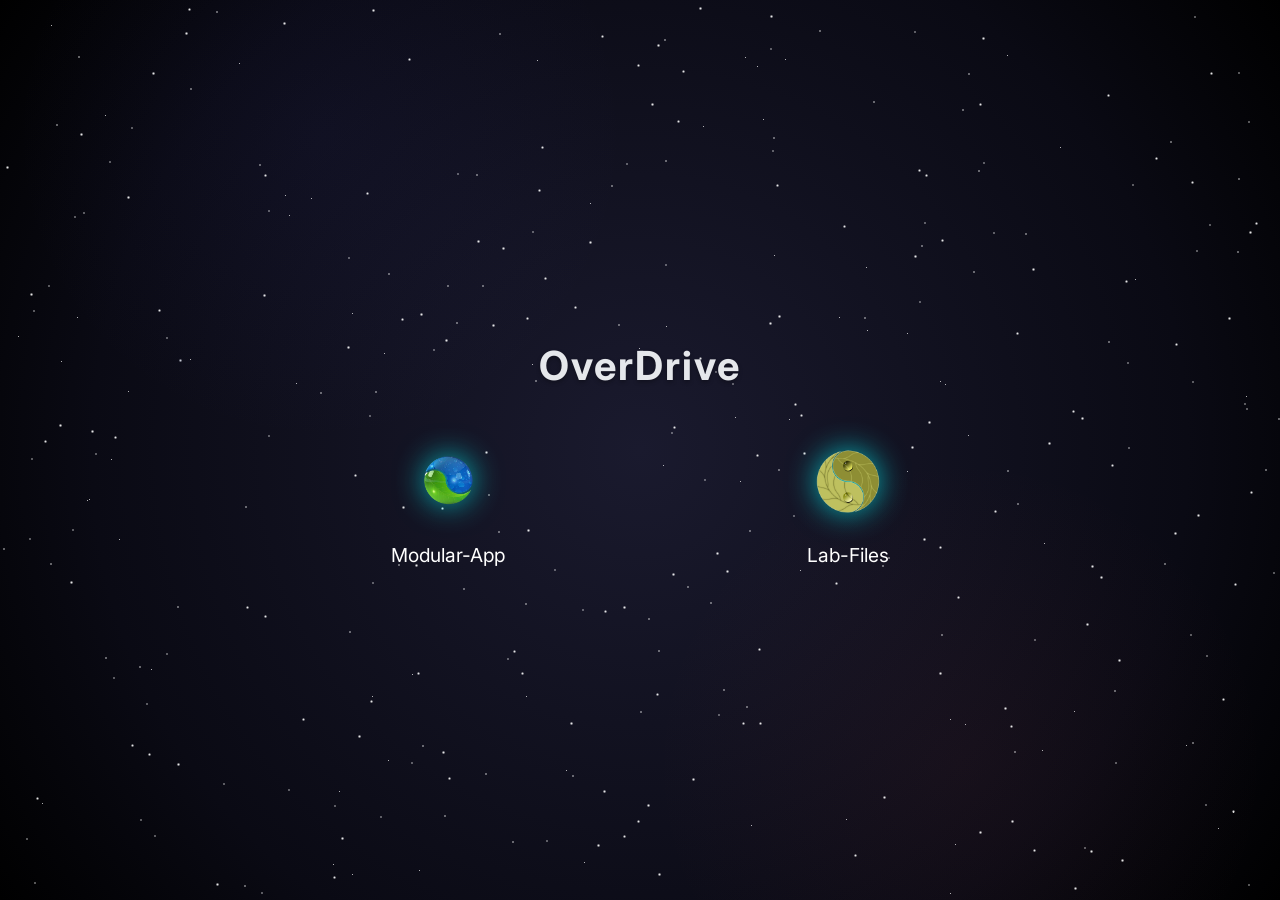
<file: index.html>
<!DOCTYPE html>
<html lang="es">
<head>
    <meta charset="UTF-8">
    <meta name="viewport" content="width=device-width, initial-scale=1.0">
    <title>OverDrive</title>
     <link rel="icon" type="image/png" href="img/1377277.png">
    <link rel="stylesheet" href="https://cdnjs.cloudflare.com/ajax/libs/font-awesome/6.0.0-beta3/css/all.min.css">
    <link href="https://fonts.googleapis.com/css2?family=Inter:wght@400;600;700&display=swap" rel="stylesheet">
    <style>
        body {
            margin: 0;
            padding: 0;
            font-family: 'Inter', sans-serif;
            background: radial-gradient(circle at center, #1a1a2e 0%, #0a0a14 70%, #000000 100%);
            overflow: hidden;
            height: 100vh;
            display: flex;
            justify-content: center;
            align-items: center;
        }

        .container {
            position: relative;
            width: 100%;
            height: 100%;
            z-index: 1;
        }

        /* Starfield background with nebula effect */
        .starfield {
            position: absolute;
            top: 0;
            left: 0;
            width: 100%;
            height: 100%;
            overflow: hidden;
            z-index: 0;
            background: radial-gradient(circle at 25% 15%, rgba(80, 80, 200, 0.06) 0%, transparent 25%),
                        radial-gradient(circle at 75% 85%, rgba(200, 80, 80, 0.06) 0%, transparent 25%);
        }

        .star {
            position: absolute;
            background: radial-gradient(circle, rgba(255, 255, 255, 0.9), rgba(240, 245, 255, 0));
            border-radius: 50%;
            animation: drift 120s linear infinite, twinkle 5s ease-in-out infinite alternate;
            will-change: transform, opacity, background;
        }

        .star:nth-child(5n) { width: 1px; height: 1px; animation-duration: 140s, 6s; }
        .star:nth-child(5n+1) { width: 1.5px; height: 1.5px; animation-duration: 130s, 5.5s; }
        .star:nth-child(5n+2) { width: 2px; height: 2px; animation-duration: 125s, 5s; }
        .star:nth-child(5n+3) { width: 2.5px; height: 2.5px; animation-duration: 135s, 4.5s; }
        .star:nth-child(5n+4) { width: 3px; height: 3px; animation-duration: 120s, 4s; }

        /* Bright twinkle for some stars */
        .star.bright-twinkle {
            animation: drift 120s linear infinite, bright-twinkle 3.5s ease-in-out forwards;
        }

        @keyframes drift {
            0% { transform: translateX(0) translateY(0); }
            100% { transform: translateX(calc(-100vw * var(--direction))) translateY(calc(50px * var(--y-direction))); }
        }

        @keyframes twinkle {
            0% { 
                opacity: 0.4; 
                transform: scale(0.7); 
                background: radial-gradient(circle, rgba(255, 255, 255, 0.7), rgba(240, 245, 255, 0)); 
            }
            100% { 
                opacity: 0.9; 
                transform: scale(1); 
                background: radial-gradient(circle, rgba(240, 245, 255, 0.9), rgba(200, 220, 255, 0)); 
            }
        }

        @keyframes bright-twinkle {
            0% { 
                opacity: 0.9; 
                transform: scale(1); 
                background: radial-gradient(circle, rgba(240, 245, 255, 0.9), rgba(200, 220, 255, 0)); 
            }
            50% { 
                opacity: 1; 
                transform: scale(1.8); 
                background: radial-gradient(circle, rgba(255, 255, 255, 1), rgba(220, 230, 255, 0)); 
                box-shadow: 0 0 10px rgba(240, 245, 255, 0.9); 
            }
            100% { 
                opacity: 0.9; 
                transform: scale(1); 
                background: radial-gradient(circle, rgba(240, 245, 255, 0.9), rgba(200, 220, 255, 0)); 
                box-shadow: none; 
            }
        }

        .content {
            position: absolute;
            top: 50%;
            left: 50%;
            transform: translate(-50%, -50%);
            text-align: center;
            z-index: 2;
            width: 80%;
            max-width: 800px;
        }

        .title {
            font-family: 'Inter', sans-serif;
            font-size: 2.5rem;
            font-weight: 700;
            color: #e5e7eb;
            margin-bottom: 40px;
            opacity: 0;
            animation: fadeIn 1.5s ease-in-out forwards;
            letter-spacing: 2px;
            text-shadow: 0 2px 4px rgba(0, 0, 0, 0.3);
        }

        @keyframes fadeIn {
            0% { opacity: 0; transform: translateY(20px); }
            100% { opacity: 1; transform: translateY(0); }
        }

        .icons {
            display: flex;
            justify-content: space-around;
            flex-wrap: wrap;
        }

        .icon {
            margin: 20px;
            text-align: center;
            transition: all 0.3s ease;
        }

        .icon:hover {
            transform: scale(1.2) rotate(10deg);
        }

        .icon a {
            display: block;
            text-decoration: none;
            color: white;
        }

        .icon i {
            font-size: 4rem;
            margin-bottom: 15px;
            text-shadow: 0 0 15px rgba(0, 255, 255, 0.7);
        }

        .icon span {
            display: block;
            font-size: 1.2rem;
            margin-top: 10px;
        }

        .icon img {
            width: 64px;
            height: 64px;
            margin-bottom: 15px;
            transition: all 0.3s ease;
            filter: drop-shadow(0 0 15px rgba(0, 255, 255, 0.7));
        }

        @media (max-width: 768px) {
            .title {
                font-size: 2rem;
            }

            .icon {
                margin: 15px;
            }

            .icon i, .icon img {
                font-size: 3rem;
                width: 48px;
                height: 48px;
            }

            .icon span {
                font-size: 1rem;
            }
        }
    </style>
</head>
<body>
    <div class="container">
        <!-- Starfield container -->
        <div class="starfield" id="starfield"></div>
        <div class="content">
            <h1 class="title">OverDrive</h1>
            <div class="icons">
                <div class="icon">
                    <a href="https://overdrive-web.github.io/overdrive/main.html" target="_blank" rel="noopener noreferrer">
                        <img src="img/logo-empresa.png" alt="Buscador">
                        <span>Modular-App</span>
                    </a>
                </div>
                <div class="icon">
                    <a href="https://overdrive-web.github.io/labfiles/index.html" target="_blank" rel="noopener noreferrer">
                        <img src="img/40640bbb43049cf9437b20ff67c4cc4d.png" alt="Buscador">
                        <span>Lab-Files</span>
                    </a>
                </div>
                
            </div>
        </div>
    </div>
    <script>
        // Generate background starfield
        const starfield = document.getElementById('starfield');
        const numStars = 350;
        for (let i = 0; i < numStars; i++) {
            const star = document.createElement('div');
            star.className = 'star';
            star.style.left = `${Math.random() * 100}%`;
            star.style.top = `${Math.random() * 100}%`;
            star.style.animationDelay = `${Math.random() * 6}s`;
            star.style.setProperty('--direction', Math.random() > 0.5 ? 1 : -1);
            star.style.setProperty('--y-direction', Math.random() > 0.5 ? 1 : -1);
            starfield.appendChild(star);
        }

        // Randomly trigger bright twinkling for some stars
        const stars = document.querySelectorAll('.star');
        function triggerBrightTwinkleEffect() {
            const randomStar = stars[Math.floor(Math.random() * numStars)];
            randomStar.classList.add('bright-twinkle');
            setTimeout(() => {
                randomStar.classList.remove('bright-twinkle');
            }, 3500); // Matches bright-twinkle animation duration
        }

        // Trigger bright twinkles at random intervals (2-7 seconds)
        function scheduleNextTwinkle() {
            setTimeout(() => {
                triggerBrightTwinkleEffect();
                scheduleNextTwinkle();
            }, 2000 + Math.random() * 5000);
        }
        scheduleNextTwinkle();
        triggerBrightTwinkleEffect(); // Initial trigger
    </script>
</body>
</html>
</file>
